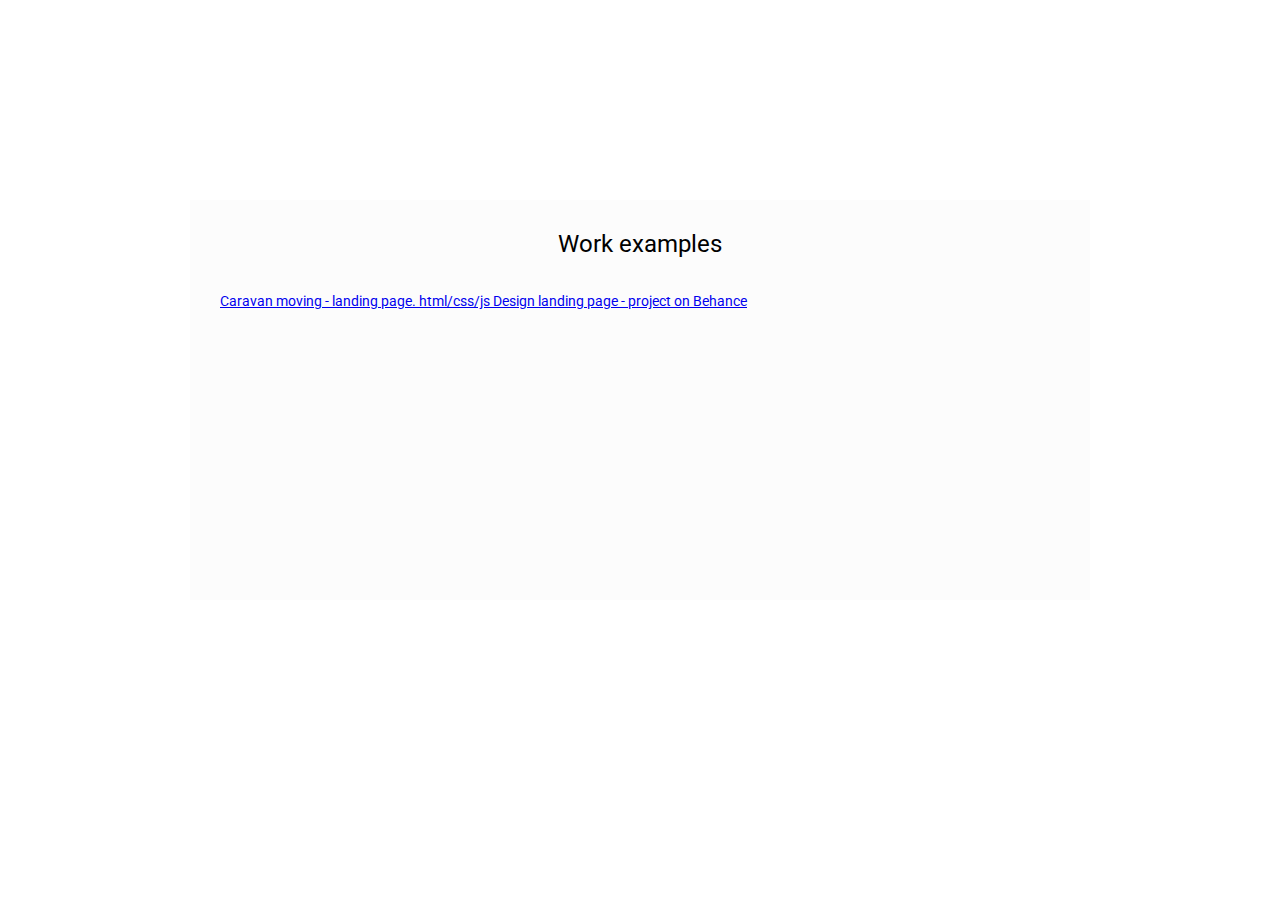
<file: index.html>
<!DOCTYPE html>
<html lang="en">
<head>
	<meta charset="UTF-8">
	<title>Portfolio</title>
	<link rel="shortcut icon" type="image/x-icon" href="img/favicon.png">
  <link href="https://fonts.googleapis.com/css?family=Roboto&display=swap" rel="stylesheet" rel='stylesheet' type='text/css'>
  <link rel="stylesheet" href="css/main.css">
  <base target="_blank">
</head>
<body>
	<div class="about-me">
		<div class="title-about">Work examples</div>
			<div class="works">
				<li>
					<a href="https://dovvi.github.io/dovvi.github.io/caravan/">Caravan moving - landing page. html/css/js </a>
					<a href="https://www.behance.net/gallery/54765717/Caravan-landing-page">Design landing page - project on Behance</a>
				</li>
			</div>
	</div>
</body>
</html>
</file>
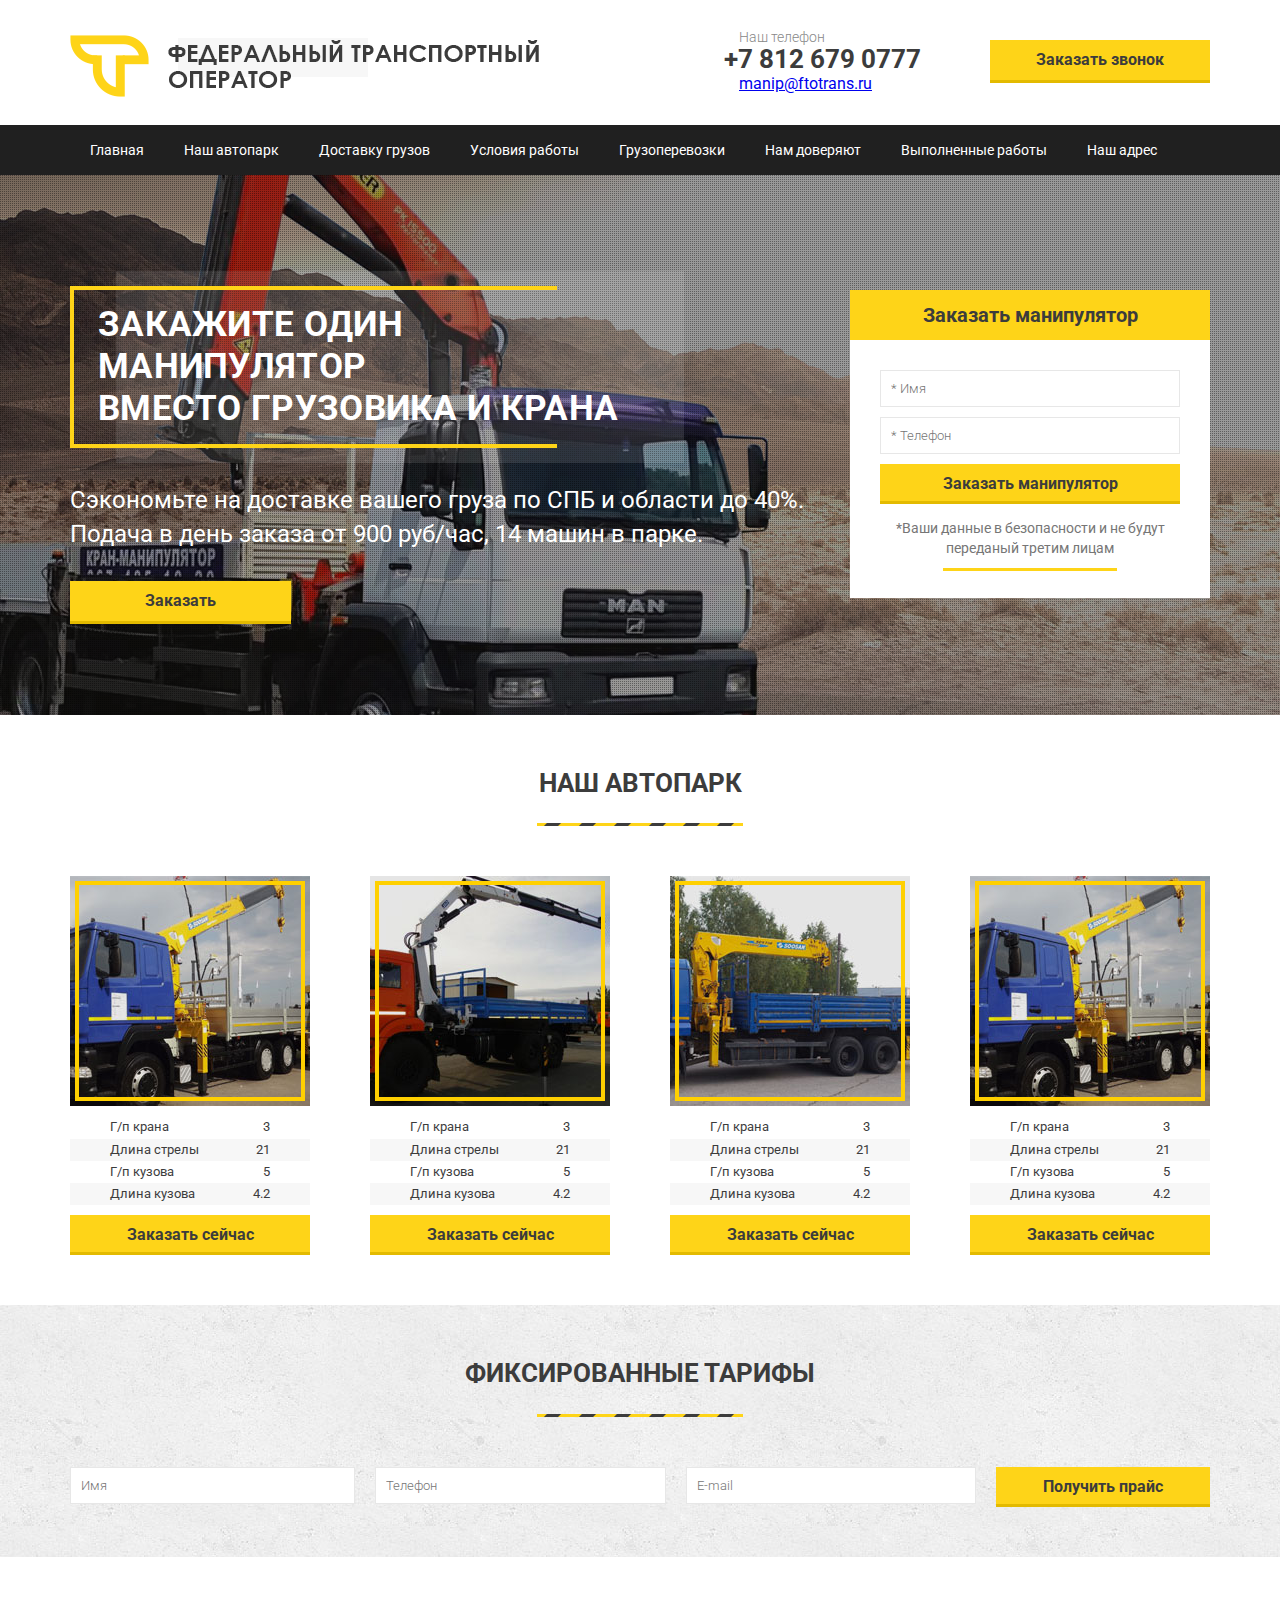
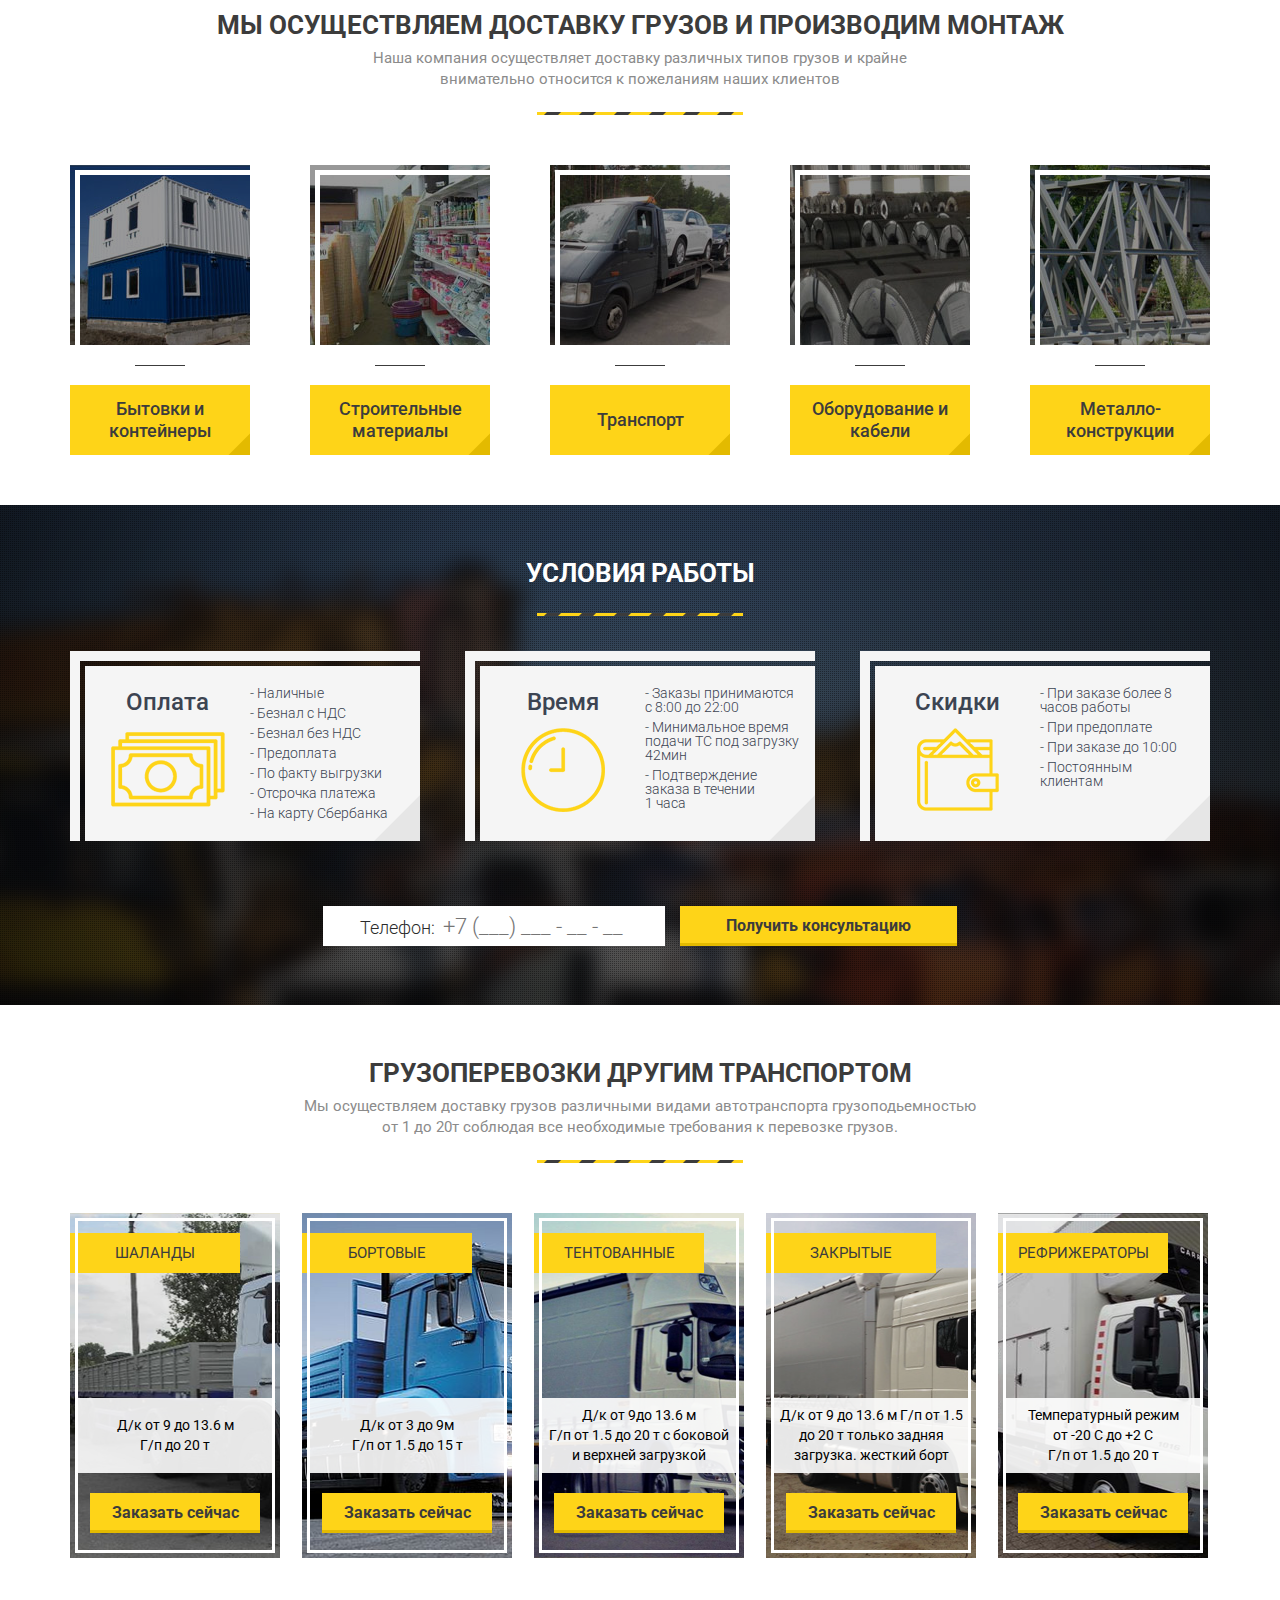
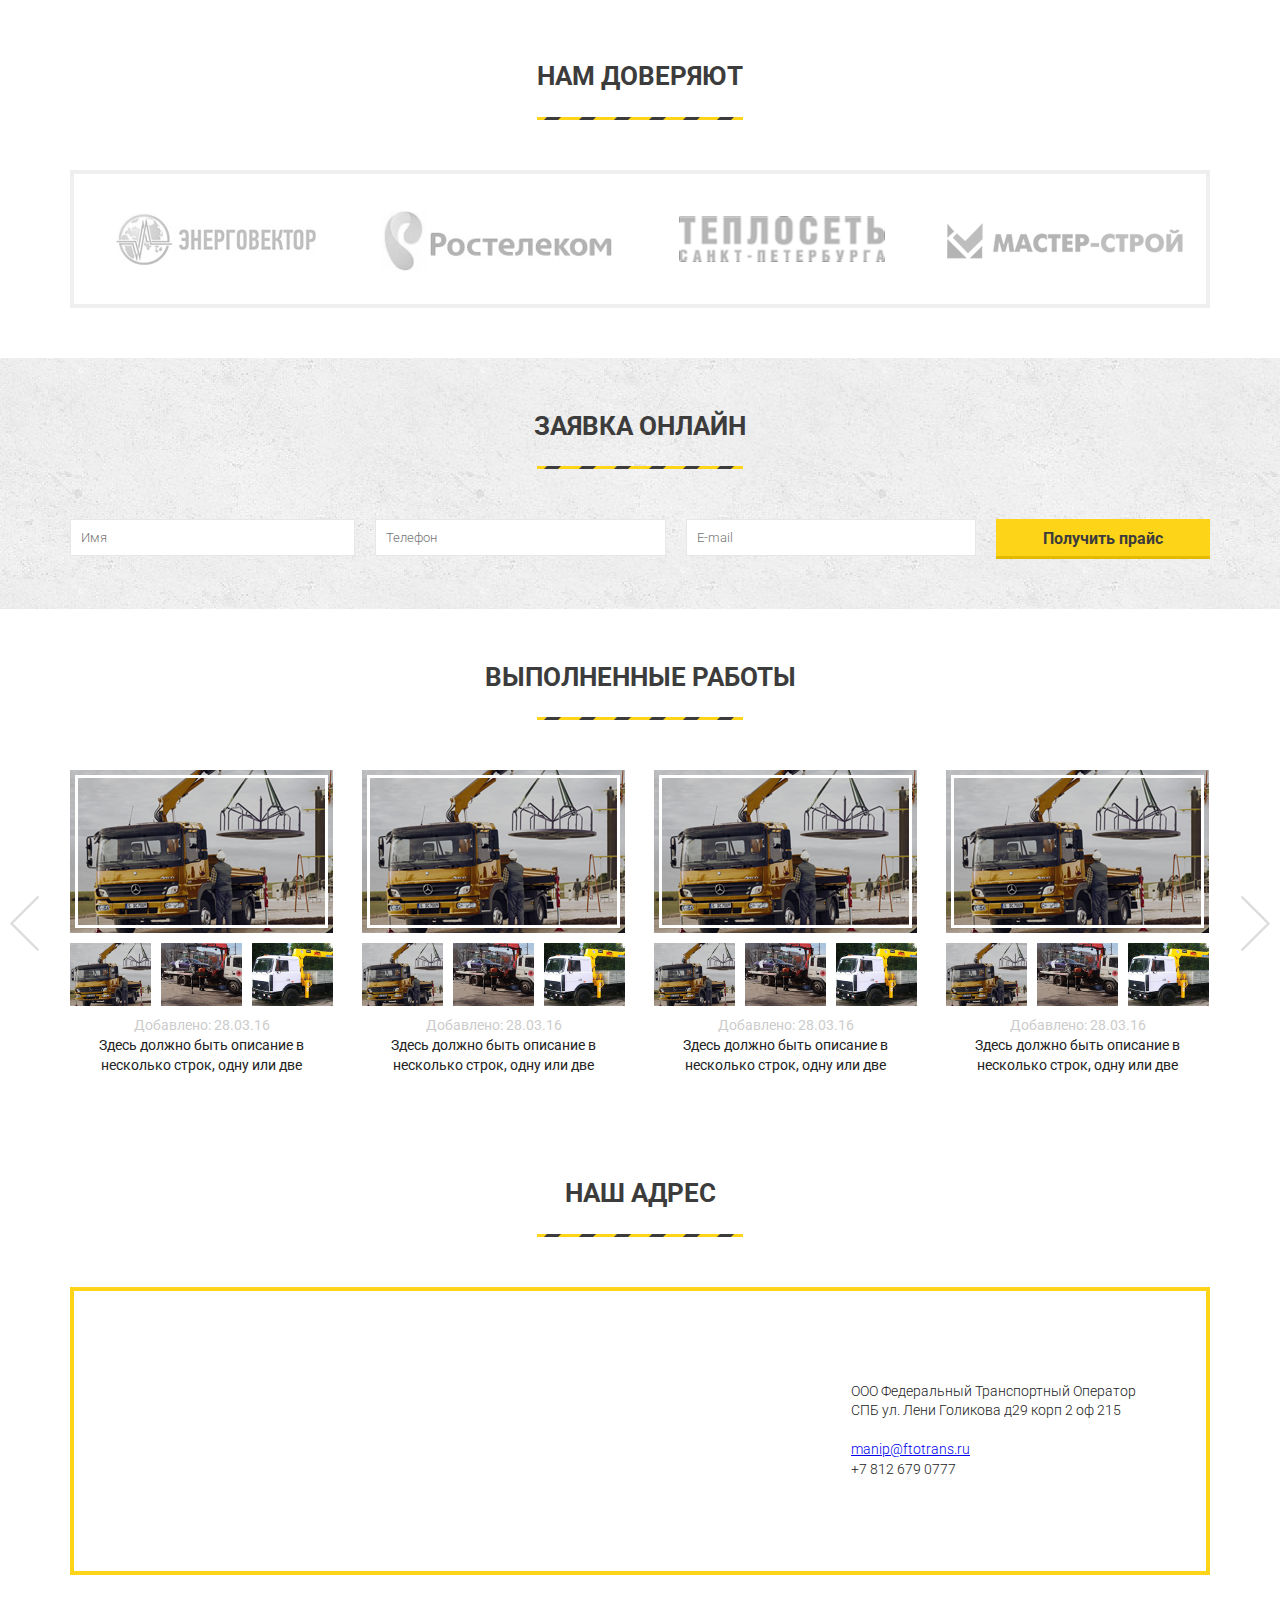
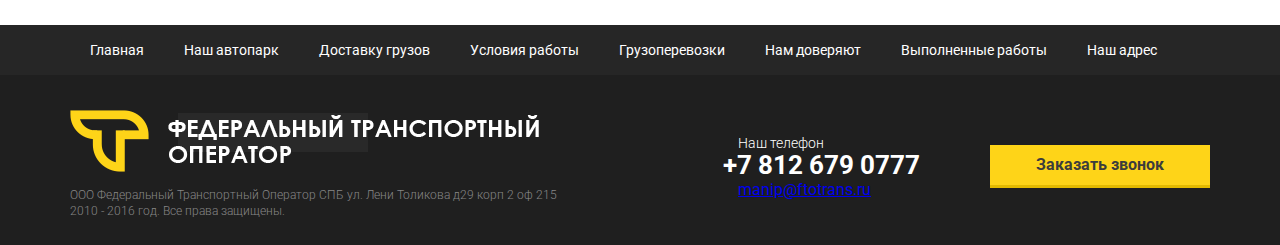
<file: fed_trans/index.html>
<!doctype html>
<html class="no-js" lang="">
    <head>
        <meta charset="utf-8">
        <meta http-equiv="x-ua-compatible" content="ie=edge">
        <title>Балалайка</title>
        <meta name="description" content="">
        <meta name="viewport" content="width=device-width, initial-scale=1">

        <link rel="shortcut icon" type="image/x-icon" href="img/favicon.png">

        <link href='https://fonts.googleapis.com/css?family=Roboto:400,100,100italic,300,300italic,400italic,500,500italic,700italic,900,700,900italic&subset=latin,cyrillic' rel='stylesheet' type='text/css'>
        <link rel="stylesheet" href="css/normalize.css">
        <link rel="stylesheet" href="css/main.css">
        <link rel="stylesheet" href="css/retina.css">
        <script src="js/vendor/modernizr-2.8.3.min.js"></script>
    </head>
    <body>
        
        <div class="site" id="top">
            <div class="header">
                <div class="wrapper">
                    <a href="/" class="logo"></a>
                    <div class="header-info">
                        <div class="header-contact">
                            <div class="header-contact__title">Наш телефон</div>
                            <div class="header-contact__telephone">+7 812 679 0777</div>
                            <div class="header-contact__email">
                                <a href="mailto:manip@ftotrans.ru">manip@ftotrans.ru</a>
                            </div>
                        </div>
                        <div class="btn btn-callback" data-modal="#callback">Заказать звонок</div>
                    </div>
                </div>
            </div>
            <div class="menu-cont">
                <div class="menu js-menu">
                    <div class="wrapper">
                        <ul>
                            <li><a href="#top">Главная</a></li>
                            <li><a href="#autopark">Наш автопарк</a></li>
                            <li><a href="#delivery">Доставку грузов</a></li>
                            <li><a href="#work">Условия работы</a></li>
                            <li><a href="#delivery">Грузоперевозки</a></li>
                            <li><a href="#we-trusted">Нам доверяют</a></li>
                            <li><a href="#performed-work">Выполненные работы</a></li>
                            <li><a href="#adress">Наш адрес</a></li>
                        </ul>
                    </div>
                </div>
            </div>
            <div class="header-2">
                <div class="wrapper">
                    <div class="order-info">
                        <div class="order-info__title">
                            Закажите один манипулятор <br>
                            вместо грузовика и крана
                        </div>
                        <div class="order-info__text">
                            Cэкономьте на доставке вашего груза по СПБ и области до 40%. <br>
                            Подача в день заказа от 900 руб/час, 14 машин в парке.
                        </div>
                        <div class="order-info__order">
                            <div class="btn btn-long" data-modal="#callback">Заказать</div>
                        </div>
                    </div>
                    <div class="order-form">
                        <div class="order-form__title">Заказать манипулятор</div>
                        <div class="order-form__body">
                            <div class="order-form__inner">
                                <div class="order-success">
                                    Спасибо за заявку!
                                </div>
                                <input type="text" placeholder="* Имя" class="input order-name">
                                <input type="text" placeholder="* Телефон" class="input order-telephone">
                                <div class="btn btn-full order-button">Заказать манипулятор</div>
                            </div>
                            <div class="order-form__text">*Ваши данные в безопасности и не будут переданый третим лицам</div>
                        </div>
                    </div>
                </div>
            </div>

            <div class="section section-1 section-autopark" id="autopark">
                <div class="section-title">наш автопарк</div>
                <div class="section-autopark__container clearfix wrapper">
                    <div class="section-autopark__item">
                        <div class="section-autopark__item-img">
                            <img src="img/autopark-img-1.jpg" alt="">
                        </div>
                        <div class="section-autopark__item-info">
                            <div class="section-autopark__item-row">
                                Г/п крана <span>3</span>
                            </div>
                            <div class="section-autopark__item-row">
                                Длина стрелы <span>21</span>
                            </div>
                            <div class="section-autopark__item-row">
                                Г/п кузова <span>5</span>
                            </div>
                            <div class="section-autopark__item-row">
                                Длина кузова <span>4.2</span>
                            </div>
                        </div>
                        <div class="btn btn-full" data-modal="#callback">Заказать сейчас</div>
                    </div><!-- item end -->
                    <div class="section-autopark__item">
                        <div class="section-autopark__item-img">
                            <img src="img/autopark-img-2.jpg" alt="">
                        </div>
                        <div class="section-autopark__item-info">
                            <div class="section-autopark__item-row">
                                Г/п крана <span>3</span>
                            </div>
                            <div class="section-autopark__item-row">
                                Длина стрелы <span>21</span>
                            </div>
                            <div class="section-autopark__item-row">
                                Г/п кузова <span>5</span>
                            </div>
                            <div class="section-autopark__item-row">
                                Длина кузова <span>4.2</span>
                            </div>
                        </div>
                        <div class="btn btn-full" data-modal="#callback">Заказать сейчас</div>
                    </div><!-- item end -->
                    <div class="section-autopark__item">
                        <div class="section-autopark__item-img">
                            <img src="img/autopark-img-3.jpg" alt="">
                        </div>
                        <div class="section-autopark__item-info">
                            <div class="section-autopark__item-row">
                                Г/п крана <span>3</span>
                            </div>
                            <div class="section-autopark__item-row">
                                Длина стрелы <span>21</span>
                            </div>
                            <div class="section-autopark__item-row">
                                Г/п кузова <span>5</span>
                            </div>
                            <div class="section-autopark__item-row">
                                Длина кузова <span>4.2</span>
                            </div>
                        </div>
                        <div class="btn btn-full" data-modal="#callback">Заказать сейчас</div>
                    </div><!-- item end -->
                    <div class="section-autopark__item">
                        <div class="section-autopark__item-img">
                            <img src="img/autopark-img-4.jpg" alt="">
                        </div>
                        <div class="section-autopark__item-info">
                            <div class="section-autopark__item-row">
                                Г/п крана <span>3</span>
                            </div>
                            <div class="section-autopark__item-row">
                                Длина стрелы <span>21</span>
                            </div>
                            <div class="section-autopark__item-row">
                                Г/п кузова <span>5</span>
                            </div>
                            <div class="section-autopark__item-row">
                                Длина кузова <span>4.2</span>
                            </div>
                        </div>
                        <div class="btn btn-full" data-modal="#callback">Заказать сейчас</div>
                    </div><!-- item end -->
                </div>
            </div><!-- section end -->

            <div class="section section-2 section-getting-price" id>
                <div class="section-title">фиксированные тарифы</div>
                <div class="price-form wrapper">
                    <div class="price-success">
                        Спасибо за заявку!
                    </div>
                    <table class="price-form__inner">
                        <tr>
                            <td><input type="text" placeholder="Имя" class="input price-name"></td>
                            <td><input type="text" placeholder="Телефон" class="input price-telephone"></td>
                            <td><input type="email" placeholder="E-mail" class="input price-email"></td>
                            <td><div class="btn btn-full price-button">Получить прайс</div></td>
                        </tr>
                    </table>
                </div>
            </div><!-- section end -->

            <div class="section section-3 section-delivery" id="delivery">
                <div class="section-title">
                    Мы осуществляем доставку грузов и производим монтаж
                    <span>
                        Наша компания осуществляет доставку различных типов грузов и крайне <br>
                        внимательно относится к пожеланиям наших клиентов
                    </span>
                </div>
                <div class="delivery-container clearfix wrapper">
                    <div class="delivery-item">
                        <div class="delivery-item__img"><img src="img/delivery-img-1.jpg" alt=""></div>
                        <div class="delivery-item__title">
                            <span>Бытовки и контейнеры</span>
                        </div>
                    </div><!-- item end -->
                    <div class="delivery-item">
                        <div class="delivery-item__img"><img src="img/delivery-img-2.jpg" alt=""></div>
                        <div class="delivery-item__title">
                            <span>Строительные материалы</span>
                        </div>
                    </div><!-- item end -->
                    <div class="delivery-item">
                        <div class="delivery-item__img"><img src="img/delivery-img-3.jpg" alt=""></div>
                        <div class="delivery-item__title">
                            <span>Транспорт</span>
                        </div>
                    </div><!-- item end -->
                    <div class="delivery-item">
                        <div class="delivery-item__img"><img src="img/delivery-img-4.jpg" alt=""></div>
                        <div class="delivery-item__title">
                            <span>Оборудование и кабели</span>
                        </div>
                    </div><!-- item end -->
                    <div class="delivery-item">
                        <div class="delivery-item__img"><img src="img/delivery-img-5.jpg" alt=""></div>
                        <div class="delivery-item__title">
                            <span>Металло-конструкции</span>
                        </div>
                    </div><!-- item end -->
                </div>
            </div><!-- section end -->

            <div class="section section-4 section-work" id="work">
                <div class="section-title section-title--white">Условия работы</div>
                <div class="wrapper">
                    <div class="working-conditions clearfix">
                        <div class="item item-1">
                            <div class="item-left-side">
                                <div class="item-title">Оплата</div>
                                <div class="item-img"></div>
                            </div>
                            <div class="item-content">
                                <ul>
                                    <li>- Наличные</li>
                                    <li>- Безнал с НДС</li>
                                    <li>- Безнал без НДС</li>
                                    <li>- Предоплата</li>
                                    <li>- По факту выгрузки</li>
                                    <li>- Отсрочка платежа</li>
                                    <li>- На карту Сбербанка</li>
                                </ul>
                            </div>
                        </div><!-- item -->
                        <div class="item item-2">
                            <div class="item-left-side">
                                <div class="item-title">Время</div>
                                <div class="item-img"></div>
                            </div>
                            <div class="item-content">
                                <ul>
                                    <li>- Заказы принимаются <br>
                                    с 8:00 до 22:00</li>

                                    <li>- Минимальное время <br>
                                    подачи ТС под загрузку  <br>
                                    42мин</li>

                                    <li>- Подтверждение <br>
                                    заказа в течении  <br>
                                    1 часа</li>
                                </ul>
                            </div>
                        </div><!-- item -->
                        <div class="item item-3">
                            <div class="item-left-side">
                                <div class="item-title">Скидки</div>
                                <div class="item-img"></div>
                            </div>
                            <div class="item-content">
                                <ul>
                                    <li>- При заказе более 8  <br>
                                    часов работы </li>
                                    
                                    <li>- При предоплате</li>
                                    <li>- При заказе до 10:00</li>
                                    <li>- Постоянным  <br>
                                    клиентам</li>
                                </ul>
                            </div>
                        </div><!-- item -->
                    </div>
                    <div class="section-work__form consultation-form">
                        <div class="consultation-success">
                            Спасибо за заявку!
                        </div>
                        <div class="section-work__input-text consultation-telephone-container">
                            Телефон: 
                            <input type="text" placeholder="+7 (___) ___ - __ - __" data-phone-validate="+7 (999) 999 - 99 - 99" class="consultation-telephone" />
                        </div>
                        <button class="btn consultation-button">Получить консультацию</button>
                    </div>
                </div>
            </div><!-- section end -->

            <div class="section section-5 section-delivery-trans" id="delivery">
                <div class="section-title">
                    Грузоперевозки другим транспортом
                    <span>
                        Мы осуществляем доставку грузов различными видами автотранспорта грузоподьемностью <br>
                        от 1 до 20т соблюдая все необходимые требования к перевозке грузов.
                    </span>
                </div>
                <div class="wrapper clearfix section-delivery-trans__items">
                    <div class="item item-1">
                        <div class="item__title">Шаланды</div>
                        <div class="item__desc">
                            <div class="item__desc-inner">
                                Д/к от 9 до 13.6 м <br>
                                Г/п до 20 т
                            </div>
                        </div>
                        <div class="item__button">
                            <button class="btn" data-modal="#callback">Заказать сейчас</button>
                        </div>
                    </div>
                    <div class="item item-2">
                        <div class="item__title">бортовые</div>
                        <div class="item__desc">
                            <div class="item__desc-inner">
                                Д/к от 3 до 9м <br>
                                Г/п от 1.5 до 15 т
                            </div>
                        </div>
                        <div class="item__button">
                            <button class="btn" data-modal="#callback">Заказать сейчас</button>
                        </div>
                    </div>
                    <div class="item item-3">
                        <div class="item__title">тентованные</div>
                        <div class="item__desc">
                            <div class="item__desc-inner">
                                Д/к от 9до 13.6 м <br>
                                Г/п от 1.5 до 20 т с боковой <br>
                                и верхней загрузкой
                            </div>
                        </div>
                        <div class="item__button">
                            <button class="btn" data-modal="#callback">Заказать сейчас</button>
                        </div>
                    </div>
                    <div class="item item-4">
                        <div class="item__title">закрытые</div>
                        <div class="item__desc">
                            <div class="item__desc-inner">
                                Д/к от 9 до 13.6 м Г/п от 1.5 <br>
                                до 20 т только задняя <br>
                                загрузка. жесткий борт
                            </div>
                        </div>
                        <div class="item__button">
                            <button class="btn" data-modal="#callback">Заказать сейчас</button>
                        </div>
                    </div>
                    <div class="item item-5">
                        <div class="item__title">рефрижераторы</div>
                        <div class="item__desc">
                            <div class="item__desc-inner">
                                Температурный режим <br>
                                от -20 С до +2 С <br>
                                Г/п от 1.5 до 20 т
                            </div>
                        </div>
                        <div class="item__button">
                            <button class="btn" data-modal="#callback">Заказать сейчас</button>
                        </div>
                    </div>
                </div>
            </div><!-- section end -->

            <div class="section section-6 section-we-trusted" id="we-trusted">
                <div class="section-title">нам доверяют</div>
                <div class="wrapper">
                    <div class="section-we-trusted-items">
                        <div class="item item-1">
                            <img src="img/we-trusted-img-1.png" alt="">
                            <img src="img/we-trusted-img-color-1.png" alt="">
                        </div>
                        <div class="item item-2">
                            <img src="img/we-trusted-img-2.png" alt="">
                            <img src="img/we-trusted-img-color-2.png" alt="">
                        </div>
                        <div class="item item-3">
                            <img src="img/we-trusted-img-3.png" alt="">
                            <img src="img/we-trusted-img-color-3.png" alt="">
                        </div>
                        <div class="item item-4">
                            <img src="img/we-trusted-img-4.png" alt="">
                            <img src="img/we-trusted-img-color-4.png" alt="">
                        </div>
                    </div>
                </div>
            </div><!-- section end -->

            <div class="section section-7 section-getting-price">
                <div class="section-title">Заявка онлайн</div>
                <div class="price-form wrapper">
                    <div class="price-success">
                        Спасибо за заявку!
                    </div>
                    <table class="price-form__inner">
                        <tr>
                            <td><input type="text" placeholder="Имя" class="input price-name"></td>
                            <td><input type="text" placeholder="Телефон" class="input price-telephone"></td>
                            <td><input type="email" placeholder="E-mail" class="input price-email"></td>
                            <td><div class="btn btn-full price-button">Получить прайс</div></td>
                        </tr>
                    </table>
                </div>
            </div><!-- section end -->

            <div class="section section-8 section-performed-work" id="performed-work">
                <div class="section-title">Выполненные работы</div>
                <div class="wrapper">
                    <div class="work-slider-arrow work-slider-arrow--left"></div>
                    <div class="work-slider-arrow work-slider-arrow--right"></div>
                    <div class="work-slider">
                        <div class="work-slider-inner">
                            <div class="slide">
                                <div class="slide-images">
                                    <div class="slide-image">
                                        <img src="img/slide-img-1.png" alt="">
                                    </div>
                                    <div class="slide-images-navigation">
                                        <span data-src="img/slide-img-1.png">
                                            <img src="img/slide-img-mini-1.png" alt="">
                                        </span>
                                        <span data-src="img/slide-img-2.png">
                                            <img src="img/slide-img-mini-2.png" alt="">
                                        </span>
                                        <span data-src="img/slide-img-3.png">
                                            <img src="img/slide-img-mini-3.png" alt="">
                                        </span>
                                    </div>
                                    <div class="slide-images-data">
                                        <span>Добавлено: 28.03.16</span> <br>
                                        Здесь должно быть описание в несколько строк, 
                                        одну или две
                                    </div>
                                </div>
                            </div>
                            <div class="slide">
                                <div class="slide-images">
                                    <div class="slide-image">
                                        <img src="img/slide-img-1.png" alt="">
                                    </div>
                                    <div class="slide-images-navigation">
                                        <span data-src="img/slide-img-1.png">
                                            <img src="img/slide-img-mini-1.png" alt="">
                                        </span>
                                        <span data-src="img/slide-img-2.png">
                                            <img src="img/slide-img-mini-2.png" alt="">
                                        </span>
                                        <span data-src="img/slide-img-3.png">
                                            <img src="img/slide-img-mini-3.png" alt="">
                                        </span>
                                    </div>
                                    <div class="slide-images-data">
                                        <span>Добавлено: 28.03.16</span> <br>
                                        Здесь должно быть описание в несколько строк, 
                                        одну или две
                                    </div>
                                </div>
                            </div>
                            <div class="slide">
                                <div class="slide-images">
                                    <div class="slide-image">
                                        <img src="img/slide-img-1.png" alt="">
                                    </div>
                                    <div class="slide-images-navigation">
                                        <span data-src="img/slide-img-1.png">
                                            <img src="img/slide-img-mini-1.png" alt="">
                                        </span>
                                        <span data-src="img/slide-img-2.png">
                                            <img src="img/slide-img-mini-2.png" alt="">
                                        </span>
                                        <span data-src="img/slide-img-3.png">
                                            <img src="img/slide-img-mini-3.png" alt="">
                                        </span>
                                    </div>
                                    <div class="slide-images-data">
                                        <span>Добавлено: 28.03.16</span> <br>
                                        Здесь должно быть описание в несколько строк, 
                                        одну или две
                                    </div>
                                </div>
                            </div>
                            <div class="slide">
                                <div class="slide-images">
                                    <div class="slide-image">
                                        <img src="img/slide-img-1.png" alt="">
                                    </div>
                                    <div class="slide-images-navigation">
                                        <span data-src="img/slide-img-1.png">
                                            <img src="img/slide-img-mini-1.png" alt="">
                                        </span>
                                        <span data-src="img/slide-img-2.png">
                                            <img src="img/slide-img-mini-2.png" alt="">
                                        </span>
                                        <span data-src="img/slide-img-3.png">
                                            <img src="img/slide-img-mini-3.png" alt="">
                                        </span>
                                    </div>
                                    <div class="slide-images-data">
                                        <span>Добавлено: 28.03.16</span> <br>
                                        Здесь должно быть описание в несколько строк, 
                                        одну или две
                                    </div>
                                </div>
                            </div>
                            <div class="slide">
                                <div class="slide-images">
                                    <div class="slide-image">
                                        <img src="img/slide-img-1.png" alt="">
                                    </div>
                                    <div class="slide-images-navigation">
                                        <span data-src="img/slide-img-1.png">
                                            <img src="img/slide-img-mini-1.png" alt="">
                                        </span>
                                        <span data-src="img/slide-img-2.png">
                                            <img src="img/slide-img-mini-2.png" alt="">
                                        </span>
                                        <span data-src="img/slide-img-3.png">
                                            <img src="img/slide-img-mini-3.png" alt="">
                                        </span>
                                    </div>
                                    <div class="slide-images-data">
                                        <span>Добавлено: 28.03.16</span> <br>
                                        Здесь должно быть описание в несколько строк, 
                                        одну или две
                                    </div>
                                </div>
                            </div>
                            <div class="slide">
                                <div class="slide-images">
                                    <div class="slide-image">
                                        <img src="img/slide-img-1.png" alt="">
                                    </div>
                                    <div class="slide-images-navigation">
                                        <span data-src="img/slide-img-1.png">
                                            <img src="img/slide-img-mini-1.png" alt="">
                                        </span>
                                        <span data-src="img/slide-img-2.png">
                                            <img src="img/slide-img-mini-2.png" alt="">
                                        </span>
                                        <span data-src="img/slide-img-3.png">
                                            <img src="img/slide-img-mini-3.png" alt="">
                                        </span>
                                    </div>
                                    <div class="slide-images-data">
                                        <span>Добавлено: 28.03.16</span> <br>
                                        Здесь должно быть описание в несколько строк, 
                                        одну или две
                                    </div>
                                </div>
                            </div>
                            <div class="slide">
                                <div class="slide-images">
                                    <div class="slide-image">
                                        <img src="img/slide-img-1.png" alt="">
                                    </div>
                                    <div class="slide-images-navigation">
                                        <span data-src="img/slide-img-1.png">
                                            <img src="img/slide-img-mini-1.png" alt="">
                                        </span>
                                        <span data-src="img/slide-img-2.png">
                                            <img src="img/slide-img-mini-2.png" alt="">
                                        </span>
                                        <span data-src="img/slide-img-3.png">
                                            <img src="img/slide-img-mini-3.png" alt="">
                                        </span>
                                    </div>
                                    <div class="slide-images-data">
                                        <span>Добавлено: 28.03.16</span> <br>
                                        Здесь должно быть описание в несколько строк, 
                                        одну или две
                                    </div>
                                </div>
                            </div>
                            <div class="slide">
                                <div class="slide-images">
                                    <div class="slide-image">
                                        <img src="img/slide-img-1.png" alt="">
                                    </div>
                                    <div class="slide-images-navigation">
                                        <span data-src="img/slide-img-1.png">
                                            <img src="img/slide-img-mini-1.png" alt="">
                                        </span>
                                        <span data-src="img/slide-img-2.png">
                                            <img src="img/slide-img-mini-2.png" alt="">
                                        </span>
                                        <span data-src="img/slide-img-3.png">
                                            <img src="img/slide-img-mini-3.png" alt="">
                                        </span>
                                    </div>
                                    <div class="slide-images-data">
                                        <span>Добавлено: 28.03.16</span> <br>
                                        Здесь должно быть описание в несколько строк, 
                                        одну или две
                                    </div>
                                </div>
                            </div>
                        </div>
                    </div>
                </div>
            </div><!-- section end -->

            <div class="section section-9 section-adress" id="adress">
                <div class="section-title">наш адрес</div>
                <div class="wrapper">
                    <div class="map">
                        <div class="map-info-container">
                            <div class="map-info">
                                <div class="map-info-inner">
                                    ООО Федеральный Транспортный Оператор <br>
                                    СПБ ул. Лени Голикова д29 корп 2 оф 215 <br>
                                    <br>
                                    <a href="mailto:manip@ftotrans.ru">manip@ftotrans.ru</a> <br>
                                    +7 812 679 0777 <br>
                                </div>
                            </div>
                        </div>
                        <div class="map-container" id="map"></div>
                        <script src="https://api-maps.yandex.ru/2.1/?lang=ru_RU&load=package.full&mode=debug" type="text/javascript"></script>
                        <script src="https://yandex.st/jquery/1.8.0/jquery.min.js" type="text/javascript"></script>

                        <script>
                            ymaps.ready(function () {
                                var myMap = new ymaps.Map("map", {
                                        center: [59.842820, 30.229863],
                                        zoom: 13,
                                        controls: ['zoomControl']
                                    }
                                );

                                var point = new ymaps.Placemark([59.842820, 30.229863], {
                                    balloonContent: 'ООО Федеральный Транспортный Оператор'
                                }, {
                                    preset: 'islands#dotIcon',
                                    iconColor: '#3b5998'
                                });

                                myMap.geoObjects.add(point);
                            });
                        </script>
                    </div>
                </div>
            </div><!-- section end -->

            <div class="menu menu--lightest js-menu">
                <div class="wrapper">
                    <ul>
                        <li><a href="#top">Главная</a></li>
                        <li><a href="#autopark">Наш автопарк</a></li>
                        <li><a href="#delivery">Доставку грузов</a></li>
                        <li><a href="#work">Условия работы</a></li>
                        <li><a href="#delivery">Грузоперевозки</a></li>
                        <li><a href="#we-trusted">Нам доверяют</a></li>
                        <li><a href="#performed-work">Выполненные работы</a></li>
                        <li><a href="#adress">Наш адрес</a></li>
                    </ul>
                </div>
            </div>

            <div class="footer">
                <div class="wrapper">
                    <div class="footer-left">
                        <a href="/" class="footer-logo"></a>
                        <div class="footer-copyright">
                            ООО Федеральный Транспортный Оператор СПБ ул. Лени Толикова д29 корп 2 оф 215 <br>
                            2010 - 2016 год. Все права защищены.
                        </div>
                    </div>
                    <div class="footer-info">
                        <div class="footer-contact">
                            <div class="footer-contact__title">Наш телефон</div>
                            <div class="footer-contact__telephone">+7 812 679 0777</div>
                            <div class="footer-contact__email">
                                <a href="mailto:manip@ftotrans.ru">manip@ftotrans.ru</a>
                            </div>
                        </div>
                        <div class="btn btn-callback" data-modal="#callback">Заказать звонок</div>
                    </div>
                </div>
            </div>
        </div>

        <div class="modal" id="callback">
            <div class="modal-bg"></div>
            <div class="modal-window">
                <div class="modal-close"></div>
                <div class="order-form">
                    <div class="order-form__title">Заказать манипулятор</div>
                    <div class="order-form__body">
                        <div class="order-form__inner">
                            <div class="order-success">
                                Спасибо за заявку!
                            </div>
                            <input type="text" placeholder="* Имя" class="input order-name">
                            <input type="text" placeholder="* Телефон" class="input order-telephone">
                            <div class="btn btn-full order-button">Заказать манипулятор</div>
                        </div>
                        <div class="order-form__text">*Ваши данные в безопасности и не будут переданый третим лицам</div>
                    </div>
                </div>
            </div>
        </div>

        <script src="https://code.jquery.com/jquery-1.12.0.min.js"></script>
        <script>window.jQuery || document.write('<script src="js/vendor/jquery-1.12.0.min.js"><\/script>')</script>
        <script src="js/jquery.maskedinput.min.js"></script>
        <script src="js/plugins.js"></script>
        <script src="js/main.js"></script>
    </body>
</html>
</file>
<file: css/main.css>
body {
  font-family: 'Roboto', sans-serif;
  font-size: 14px;
  background: #fff;
  margin: 0;
  list-style-type: none;
}

.about-me {
	background: #fcfcfc;
	width: 900px;
	height: 400px;
	margin-right: auto;
	margin-left: auto;
	margin-top: 200px;
}

.title-about {
	font-size: 24px;
	text-align: center;
	padding: 30px;
	font-weight: 400;
}

.works {
	padding: 5px 30px 30px 30px;
}
</file>
<file: fed_trans/css/main.css>
/*! HTML5 Boilerplate v5.3.0 | MIT License | https://html5boilerplate.com/ */

/*
 * What follows is the result of much research on cross-browser styling.
 * Credit left inline and big thanks to Nicolas Gallagher, Jonathan Neal,
 * Kroc Camen, and the H5BP dev community and team.
 */

/* ==========================================================================
   Base styles: opinionated defaults
   ========================================================================== */

html {
    color: #222;
    font-size: 1em;
    line-height: 1.4;
}

/*
 * Remove text-shadow in selection highlight:
 * https://twitter.com/miketaylr/status/12228805301
 *
 * These selection rule sets have to be separate.
 * Customize the background color to match your design.
 */

::-moz-selection {
    background: #b3d4fc;
    text-shadow: none;
}

::selection {
    background: #b3d4fc;
    text-shadow: none;
}

/*
 * A better looking default horizontal rule
 */

hr {
    display: block;
    height: 1px;
    border: 0;
    border-top: 1px solid #ccc;
    margin: 1em 0;
    padding: 0;
}

/*
 * Remove the gap between audio, canvas, iframes,
 * images, videos and the bottom of their containers:
 * https://github.com/h5bp/html5-boilerplate/issues/440
 */

audio,
canvas,
iframe,
img,
svg,
video {
    vertical-align: middle;
}

/*
 * Remove default fieldset styles.
 */

fieldset {
    border: 0;
    margin: 0;
    padding: 0;
}

/*
 * Allow only vertical resizing of textareas.
 */

textarea {
    resize: vertical;
}


.pull-left {
    float: left;
}

.pull-right {
    float: right;
}

.btn {
    display: inline-block;
    cursor: pointer;
    background: #fed418;
    border: none;
    bottom: 0;
    border-bottom: 3px solid #e3ba00;
    color: #3c3c3c;
    text-decoration: none;
    font-size: 16px;
    font-weight: bold;
    padding: 0 46px;
    height: 40px;
    line-height: 40px;
}

.btn-long {
    padding: 0 75px;
}

.btn-full {
    width: 100%;
    padding: 0 10px;
    text-align: center;
    box-sizing: border-box;
}

.btn:hover {
    background: #ffde48; /* Old browsers */
    background: -moz-linear-gradient(top, #fed418 0%, #ffde48 100%); /* FF3.6-15 */
    background: -webkit-linear-gradient(top, #fed418 0%,#ffde48 100%); /* Chrome10-25,Safari5.1-6 */
    background: linear-gradient(to bottom, #fed418 0%,#ffde48 100%); /* W3C, IE10+, FF16+, Chrome26+, Opera12+, Safari7+ */
    filter: progid:DXImageTransform.Microsoft.gradient( startColorstr='#fed418', endColorstr='#ffde48',GradientType=0 ); /* IE6-9 */
}

.btn:focus {
    outline: none;
}

.input {
    border: 1px solid #e7e7e7;
    background: #fff;
    display: block;
    width: 100%;
    box-sizing: border-box;
    padding: 10px;
    margin: 0 0 10px 0;
    font-weight: 300;
    font-size: 13px;
}

.input:focus {
    border: 1px solid #ffde48;
    outline: none;
}

.input.error {
    border-color: #fe4918 !important;
}


/* ==========================================================================
   Author's custom styles
   ========================================================================== */

body {
    font-family: 'Roboto', sans-serif;
    font-size: 14px;
    background: #ccc;
}

.site {
    background: #fff;
    max-width: 1920px;
    min-width: 1140px;
    margin: 0 auto;
    box-shadow: 0 0 10px rgba(0,0,0,.3);
}

.wrapper {
    width: 1140px;
    margin: 0 auto;
}

.header {
    height: 125px;
}

.logo {
    float: left;
    margin-top: 35px;
    display: block;
    background: url('../img/logo.png') no-repeat;
    width: 469px;
    height: 62px;
}

.header-info {
    float: right;
}

.header-info .btn-callback {
    margin-top: 40px;
    float: left;
}

.header-contact {
    float: left;
    margin-top: 29px;
    margin-right: 69px;
    line-height: 1.15;
}

.header-contact__title {
    color: #888;
    font-size: 14px;
    font-weight: 300;
    margin-left: 15px;
}

.header-contact__telephone {
    color: #3c3c3c;
    font-size: 26px;
    font-weight: bold;
}

.header-contact__email {
    color: #3c3c3c;
    font-size: 16px;
    margin-left: 15px;
}

.menu.fixed {
    position: fixed;
    top: 0;
    left: 0;
    right: 0;
    z-index: 8;
}

.menu-cont {
    height: 50px;
}

.menu {
    background: #202020;
    height: 50px;
    overflow: hidden;
}

.menu.menu--lightest {
    background: #262626;
}

.menu ul {
    list-style: none;
    padding: 0;
    margin: 0;
}

.menu li {
    position: relative;
    float: left;
}

.menu a {
    display: block;
    color: #fff;
    text-decoration: none;
    line-height: 50px;
    height: 50px;
    padding: 0 20px;
}

.menu li:hover > a,
.menu a:hover {
    height: 49px;
    background: #313131;
    border-bottom: 1px solid #fed418;
}

.menu li:hover ul {
    display: block;
}

.menu ul ul {
    display: none;
    position: absolute;
    background: #202020;
}

.menu ul ul li {
    float: none;
    border-bottom: 1px solid #313131;
}

.menu ul ul li a {
    height: auto !important;
    border-bottom: none !important;
    line-height: inherit;
    padding: 10px;
    white-space: nowrap;
}

.menu ul ul li a:hover {
    background: #313131;
}

.header-2 {
    position: relative;
    height: 540px;
    background: url('../img/header-1.jpg') no-repeat 50% 0;
    background-attachment: fixed;
}

.header-2:before {
    content: '';
    background: url('../img/dot-bg.png');
    position: absolute;
    top: 0;
    bottom: 0;
    left: 0;
    right: 0;
    z-index: 0;
}

.header-2 .wrapper {
    position: relative;
    z-index: 1;
}

.order-success {
    display: none;
    padding: 10px;
    margin: 0 0 15px 0;
    border: 2px solid #0c0;
    color: #006F00;
    background: #D4FFD4;
}

.order-info {
    margin-top: 115px;
    float: left;
    width: 740px;
}

.order-info__title {
    position: relative;
    font-size: 35px;
    font-weight: bold;
    color: #fff;
    padding: 14px 6px 14px 28px;
    text-transform: uppercase;
    line-height: 1.2;
    letter-spacing: 0.3px;
    width: 580px;
}

.order-info__title:before {
    content: '';
    position: absolute;
    top: -19px;
    bottom: -19px;
    left: 46px;
    right: 0;
    background: rgba(255,255,255,0.1);
}

.order-info__title:after {
    content: '';
    position: absolute;
    top: -4px;
    bottom: -4px;
    left: 0;
    right: 127px;
    border: 4px solid #fed418;
    border-right: none;
}

.order-info__text {
    margin-top: 40px;
    font-size: 24px;
    color: #fff;
}

.order-info__order {
    margin-top: 30px;
}

.order-form {
    margin-top: 115px;
    float: right;
    width: 360px;
}

.order-form__title {
    background: #fed418;
    color: #3c3c3c;
    height: 50px;
    line-height: 50px;
    text-align: center;
    font-size: 20px;
    font-weight: bold;
}

.order-form__body {
    background: #fff;
    padding: 30px;
}

.order-form__text {
    position: relative;
    color: #767676;
    text-align: center;
    margin-top: 15px;
    margin-bottom: 10px;
}

.order-form__text:before {
    content: '';
    position: absolute;
    border-bottom: 3px solid #fed418;
    bottom: -13px;
    left: 63px;
    right: 63px;
}

/* SECTIONS 
======================== */

.section {
    padding: 50px 0;
}

.section-title {
    font-size: 26px;
    font-weight: bold;
    color: #3c3c3c;
    text-align: center;
    text-transform: uppercase;
    padding-bottom: 25px;
    margin-bottom: 50px;
    background: url('../img/line-bg.png') no-repeat bottom center;
}

.section-title--white {
    color: #fff;
}

.section-title span {
    display: block;
    font-size: 15px;
    color: #8b8b8b;
    font-weight: normal;
    text-transform: none;
    margin-top: 5px;
}


.section-autopark__item {
    width: 240px;
    float: left;
    margin-right: 60px;
}

.section-autopark__item:last-child {
    margin-right: 0;
}

.section-autopark__item-img {
    width: 240px;
    height: 230px;
    position: relative;
}

.section-autopark__item-img:before {
    content: '';
    border: 4px solid #ffd000;
    position: absolute;
    top: 5px;
    left: 5px;
    bottom: 5px;
    right: 5px;
}

.section-autopark__item-img img {
    width: 240px;
    height: 230px;
}

.section-autopark__item-info {
    color: #3c3c3c;
    font-size: 13px;
    font-style: 300px;
    margin: 10px 0;
}

.section-autopark__item-row {
    padding: 2px 40px;
}

.section-autopark__item-row:nth-child(even) {
    background: #f7f7f7;
}

.section-autopark__item-row span {
    float: right;
}

.section-getting-price {
    background: url('../img/wall-bg.jpg');
}

.section-getting-price .wrapper {
    position: relative;
}

.price-success {
    top: 0;
    left: 0;
    right: 0;
    display: none;
    position: absolute;
    padding: 10px;
    margin: 0 0 15px 0;
    border: 2px solid #0c0;
    color: #006F00;
    background: #D4FFD4;
}

.price-form__inner {
    width: 100%;
}

.price-form__inner td {
    padding: 0 10px;
    vertical-align: top;
}

.price-form__inner td:first-child {
    padding-left: 0;
}

.price-form__inner td:last-child {
    padding-right: 0;
}

.price-form__inner .input {
    margin-bottom: 0;
}

.delivery-item {
    width: 180px;
    float: left;
    margin-right: 60px;
}

.delivery-item:last-child {
    margin-right: 0;
}

.delivery-item__img {
    position: relative;
    width: 180px;
    height: 180px;
}

.delivery-item__img:before {
    content: '';
    background: rgba(0,0,0,.4);
    position: absolute;
    width: 100%;
    height: 100%;
    z-index: 1;
}

.delivery-item__img:after {
    content: '';
    position: absolute;
    border-left: 5px solid #fff;
    border-top: 5px solid #fff;
    top: 5px;
    left: 5px;
    right: 0;
    bottom: 0;
    z-index: 2;
}

.delivery-item__title {
    position: relative;
    display: table;
    height: 70px;
    width: 100%;
    margin-top: 40px;
    background: #fed418 url('../img/corner-bg.png') no-repeat bottom right;
    color: #3c3c3c;
    font-size: 18px;
    font-weight: 500;
    text-align: center;
    line-height: 1.2;
}

.delivery-item__title span {
    display: table-cell;
    vertical-align: middle;
}

.delivery-item__title:after {
    content: '';
    position: absolute;
    height: 1px;
    width: 50px;
    left: 50%;
    top: -20px;
    margin-left: -25px;
    background: #3c3c3c;
}


.section-work {
    background: url('../img/work-bg.png') no-repeat top center;
    height: 400px;
    position: relative;
}

.section-work:before {
    content: '';
    background: url('../img/dot-bg.png');
    position: absolute;
    top: 0;
    bottom: 0;
    left: 0;
    right: 0;
    z-index: 0;
}

.section-work .section-title {
    z-index: 2;
    position: relative;
}

.section-work .item {
    position: relative;
    background: #f5f5f5 url('../img/white-corner-bg.png') no-repeat bottom right;
    float: left;
    color: #3c4452;
    font-size: 14px;
    font-weight: 300;
    width: 335px;
    height: 175px;
    margin-left: 15px;
    margin-right: 45px;
}

.section-work .item:last-child {
    margin-right: 0;
}

.section-work .item:before {
    content: '';
    position: absolute;
    left: -15px;
    top: -15px;
    right: 0;
    bottom: 0;
    border-top: 10px solid #f5f5f5;
    border-left: 10px solid #f5f5f5;

}

.section-work .item-left-side {
    float: left;
    width: 165px;
}

.section-work .item-title {
    font-size: 24px;
    font-weight: 500;
    text-align: center;
    color: #3c4452;
    margin-top: 20px;
}

.section-work .item-content {
    float: right;
    width: 170px;
    font-size: 14px;
    font-weight: 300;
    color: #3c4452;
    margin-top: 20px;
}

.section-work .item-content ul {
    margin: 0;
    padding: 0;
    list-style: none;
}

.section-work .item-content li {
    margin-bottom: 6px;
    line-height: 1;
}

.section-work .item .item-img {
    background-repeat: no-repeat;
    background-position: center center;
    width: 100%;
    height: 100px;
}

.section-work .item.item-1 .item-img {
    background-image: url('../img/section-work-img-1.png');
}

.section-work .item.item-2 .item-img {
    background-image: url('../img/section-work-img-2.png');
}

.section-work .item.item-3 .item-img {
    background-image: url('../img/section-work-img-3.png');
}

.section-work .section-work__form {
    z-index: 2;
    position: relative;
    margin: 65px auto 0;
    width: 635px;
}

.consultation-success {
    top: 0;
    left: 0;
    right: 0;
    display: none;
    position: absolute;
    padding: 10px;
    margin: 0 0 15px 0;
    border: 2px solid #0c0;
    color: #006F00;
    background: #D4FFD4;
}

.section-work .section-work__input-text {
    float: left;
    width: 303px;
    padding: 0 0 0 35px;
    background: #fff;
    height: 36px;
    line-height: 40px;
    color: #2b2b2b;
    font-weight: 300;
    font-size: 18px;
    margin-right: 15px;
    border: 2px solid #fff;
}

.section-work .section-work__input-text input {
    background: #fff;
    border: none;
    float: right;
    width: 220px;
    color: #2b2b2b;
    font-size: 22px;
    font-weight: 300;
    padding: 0;
    height: 36px;
}

.section-work .section-work__input-text input:focus {
    outline: none;
}

.section-work .section-work__input-text.error {
    border-color: #fe4918 !important;
}

.section-delivery-trans__items .item {
    width: 210px;
    height: 345px;
    overflow: hidden;
    position: relative;
    background-color: #ccc;
    background-repeat: no-repeat;
    background-position: center center;
    background-size: 210px 345px;
    margin-right: 22px;
    float: left;
    transition: background-size 300ms;
}

.section-delivery-trans__items .item.hovered {
    background-size: 252px 414px;
}

.section-delivery-trans__items .item.hovered:before {
    border-color: #fed418;
}

.section-delivery-trans__items .item.hovered .item__desc-inner {
    background-color: rgba(254, 212, 24, .9);
}

.section-delivery-trans__items .item:last-child {
    margin-right: 0;
}

.section-delivery-trans__items .item:before {
    content: '';
    position: absolute;
    top: 5px;
    left: 5px;
    bottom: 5px;
    right: 5px;
    border: 3px solid #fff;
    transition: border-color 300ms;
}

.section-delivery-trans__items .item-1 { background-image: url('../img/delivery-trans-img-1.png'); }
.section-delivery-trans__items .item-2 { background-image: url('../img/delivery-trans-img-2.png'); }
.section-delivery-trans__items .item-3 { background-image: url('../img/delivery-trans-img-3.png'); }
.section-delivery-trans__items .item-4 { background-image: url('../img/delivery-trans-img-4.png'); }
.section-delivery-trans__items .item-5 { background-image: url('../img/delivery-trans-img-5.png'); }

.section-delivery-trans__items .item__title {
    width: 170px;
    height: 40px;
    line-height: 40px;
    color: #3c3c3c;
    font-size: 15px;
    text-align: center;
    text-transform: uppercase;
    background: #fed418;
    margin-top: 20px;
}

.section-delivery-trans__items .item__desc {
    display: table;
    position: absolute;
    bottom: 85px;
    left: 8px;
    width: calc(100% - 16px);
    height: 75px;
}

.section-delivery-trans__items .item__desc-inner {
    display: table-cell;
    vertical-align: middle;
    text-align: center;
    font-size: 14px;
    color: #000;
    background: rgba(255,255,255,.9);
    transition: background 300ms;
}

.section-delivery-trans__items .item__button {
    position: absolute;
    bottom: 25px;
    left: 20px;
    right: 20px;
}

.section-delivery-trans__items .item__button button {
    display: block;
    padding: 0;
    text-align: center;
    width: 100%;
}

.section-we-trusted-items {
    border: 4px solid #efefef;
    height: 130px;
}

.section-we-trusted-items .item {
    float: left;
    width: 25%;
    height: 130px;
    position: relative;
}

.section-we-trusted-items .item:hover img:first-child {
    opacity: 0;
}

.section-we-trusted-items .item img {
    position: absolute;
    left: 50%;
    top: 50%;
    transform: translate(-50%, -50%);
    transition: opacity 300ms;
}

.section-we-trusted-items .item img:first-child {
    z-index: 2;
}

.map {
    position: relative;
    height: 280px;
    border: 4px solid #fed418;
}

.map-info-container {
    position: absolute;
    right: 40px;
    top: 40px;
    bottom: 40px;
    z-index: 2;
}

.map-info {
    height: 100%;
    display: table;
    font-size: 14px;
    font-weight: 300;
}

.map-info-inner {
    display: table-cell;
    vertical-align: middle;
    padding: 30px;
    background: rgba(255,255,255,.9);
}

.map-container {
    position: absolute;
    width: 100%;
    height: 100%;
    z-index: 1;
}


.section-performed-work .wrapper {
    position: relative;
}

.work-slider-arrow {
    position: absolute;
    top: 10px;
    width: 29px;
    height: 55px;
    top: 50%;
    margin-top: -27px;
    cursor: pointer;
}

.work-slider-arrow--left {
    left: -60px;
    background-image: url('../img/icon-arrow-left.png');
}

.work-slider-arrow--right {
    right: -60px;
    background-image: url('../img/icon-arrow-right.png');
}

.work-slider {
    overflow: hidden;
}

.work-slider-inner {
    width: 10000em;
}

.work-slider .slide {
    float: left;
    width: 263px;
    position: relative;
    margin-right: 29px;
}

.work-slider .slide-image {
    position: relative;
}

.work-slider .slide-image:before {
    content: '';
    position: absolute;
    top: 5px;
    left: 5px;
    bottom: 5px;
    right: 5px;
    border: 3px solid #fff;
    z-index: 2;
}

.work-slider .slide-image span {
    position: absolute;
    height: 40px;
    line-height: 40px;
    color: #3c3c3c;
    font-size: 15px;
    text-align: center;
    text-transform: uppercase;
    background: #fed418;
    z-index: 3;
    left: 8px;
    bottom: 20px;
    right: 8px;
}

.slide-images-navigation {
    overflow: hidden;
}

.slide-images-navigation span {
    float: left;
    width: 81px;
    height: 63px;
    margin-top: 10px;
    margin-right: 10px;
    cursor: pointer;
}

.slide-images-navigation span:last-child {
    margin-right: 0;
}

.slide-images-data {
    margin-top: 10px;
    text-align: center;
}

.slide-images-data span {
    color: #ccc;
}








.modal {
    display: none;
    position: fixed;
    top: 0;
    left: 0;
    width: 100%;
    height: 100%;
    z-index: 10;
}

.modal-bg {
    position: absolute;
    top: 0;
    left: 0;
    width: 100%;
    height: 100%;
    background: #000;
    opacity: .5;
    cursor: pointer;
}

.modal-window {
    margin: 10px auto;
    width: 360px;
    position: relative;
    z-index: 2;
    background: #fff;
}

.modal-window .order-form {
    float: none;
}

.modal-close {
    position: absolute;
    background: url('../img/icon-cross.png');
    background-size: 20.75px 19.75px;
    width: 20.75px;
    height: 19.75px;
    right: 15px;
    top: 15px;
    cursor: pointer;
}






.footer {
    height: 170px;
    background: #1f1f1f;
    color: #fff;
}

.footer-left {
    float: left;
}

.footer-logo {
    margin-top: 35px;
    display: block;
    background: url('../img/footer-logo.png') no-repeat;
    width: 469px;
    height: 62px;
}

.footer-copyright {
    color: #878787;
    font-size: 12px;
    font-weight: 300;
    margin-top: 15px;
}

.footer-info {
    float: right;
}

.footer-info .btn-callback {
    margin-top: 70px;
    float: left;
}

.footer-contact {
    float: left;
    margin-top: 60px;
    margin-right: 70px;
    line-height: 1.15;
}

.footer-contact__title {
    font-size: 14px;
    font-weight: 300;
    margin-left: 15px;
}

.footer-contact__telephone {
    font-size: 26px;
    font-weight: bold;
}

.footer-contact__email {
    font-size: 16px;
    margin-left: 15px;
}

/* ==========================================================================
   Helper classes
   ========================================================================== */

/*
 * Hide visually and from screen readers
 */

.hidden {
    display: none !important;
}

/*
 * Hide only visually, but have it available for screen readers:
 * http://snook.ca/archives/html_and_css/hiding-content-for-accessibility
 */

.visuallyhidden {
    border: 0;
    clip: rect(0 0 0 0);
    height: 1px;
    margin: -1px;
    overflow: hidden;
    padding: 0;
    position: absolute;
    width: 1px;
}

/*
 * Extends the .visuallyhidden class to allow the element
 * to be focusable when navigated to via the keyboard:
 * https://www.drupal.org/node/897638
 */

.visuallyhidden.focusable:active,
.visuallyhidden.focusable:focus {
    clip: auto;
    height: auto;
    margin: 0;
    overflow: visible;
    position: static;
    width: auto;
}

/*
 * Hide visually and from screen readers, but maintain layout
 */

.invisible {
    visibility: hidden;
}

/*
 * Clearfix: contain floats
 *
 * For modern browsers
 * 1. The space content is one way to avoid an Opera bug when the
 *    `contenteditable` attribute is included anywhere else in the document.
 *    Otherwise it causes space to appear at the top and bottom of elements
 *    that receive the `clearfix` class.
 * 2. The use of `table` rather than `block` is only necessary if using
 *    `:before` to contain the top-margins of child elements.
 */

.clearfix:before,
.clearfix:after {
    content: " "; /* 1 */
    display: table; /* 2 */
}

.clearfix:after {
    clear: both;
}

/* ==========================================================================
   EXAMPLE Media Queries for Responsive Design.
   These examples override the primary ('mobile first') styles.
   Modify as content requires.
   ========================================================================== */

@media only screen and (min-width: 35em) {
    /* Style adjustments for viewports that meet the condition */
}

@media print,
       (-webkit-min-device-pixel-ratio: 1.25),
       (min-resolution: 1.25dppx),
       (min-resolution: 120dpi) {
    /* Style adjustments for high resolution devices */
}

/* ==========================================================================
   Print styles.
   Inlined to avoid the additional HTTP request:
   http://www.phpied.com/delay-loading-your-print-css/
   ========================================================================== */

@media print {
    *,
    *:before,
    *:after,
    *:first-letter,
    *:first-line {
        background: transparent !important;
        color: #000 !important; /* Black prints faster:
                                   http://www.sanbeiji.com/archives/953 */
        box-shadow: none !important;
        text-shadow: none !important;
    }

    a,
    a:visited {
        text-decoration: underline;
    }

    a[href]:after {
        content: " (" attr(href) ")";
    }

    abbr[title]:after {
        content: " (" attr(title) ")";
    }

    /*
     * Don't show links that are fragment identifiers,
     * or use the `javascript:` pseudo protocol
     */

    a[href^="#"]:after,
    a[href^="javascript:"]:after {
        content: "";
    }

    pre,
    blockquote {
        border: 1px solid #999;
        page-break-inside: avoid;
    }

    /*
     * Printing Tables:
     * http://css-discuss.incutio.com/wiki/Printing_Tables
     */

    thead {
        display: table-header-group;
    }

    tr,
    img {
        page-break-inside: avoid;
    }

    img {
        max-width: 100% !important;
    }

    p,
    h2,
    h3 {
        orphans: 3;
        widows: 3;
    }

    h2,
    h3 {
        page-break-after: avoid;
    }
}
</file>
<file: fed_trans/css/retina.css>
@media
only screen and (-webkit-min-device-pixel-ratio: 2),
only screen and (   min--moz-device-pixel-ratio: 2),
only screen and (     -o-min-device-pixel-ratio: 2/1),
only screen and (        min-device-pixel-ratio: 2),
only screen and (                min-resolution: 192dpi),
only screen and (                min-resolution: 2dppx) { 
  
  .logo {
     background-image :url('../img/logo@2x.png');
     background-size: 469px 62px;
  }
  
  .footer-logo {
     background-image :url('../img/footer-logo@2x.png');
     background-size: 469px 62px;
  }

  .section-title {
     background-image :url('../img/line-bg@2x.png');
     background-size: 206px 3px;
  }

}
</file>
